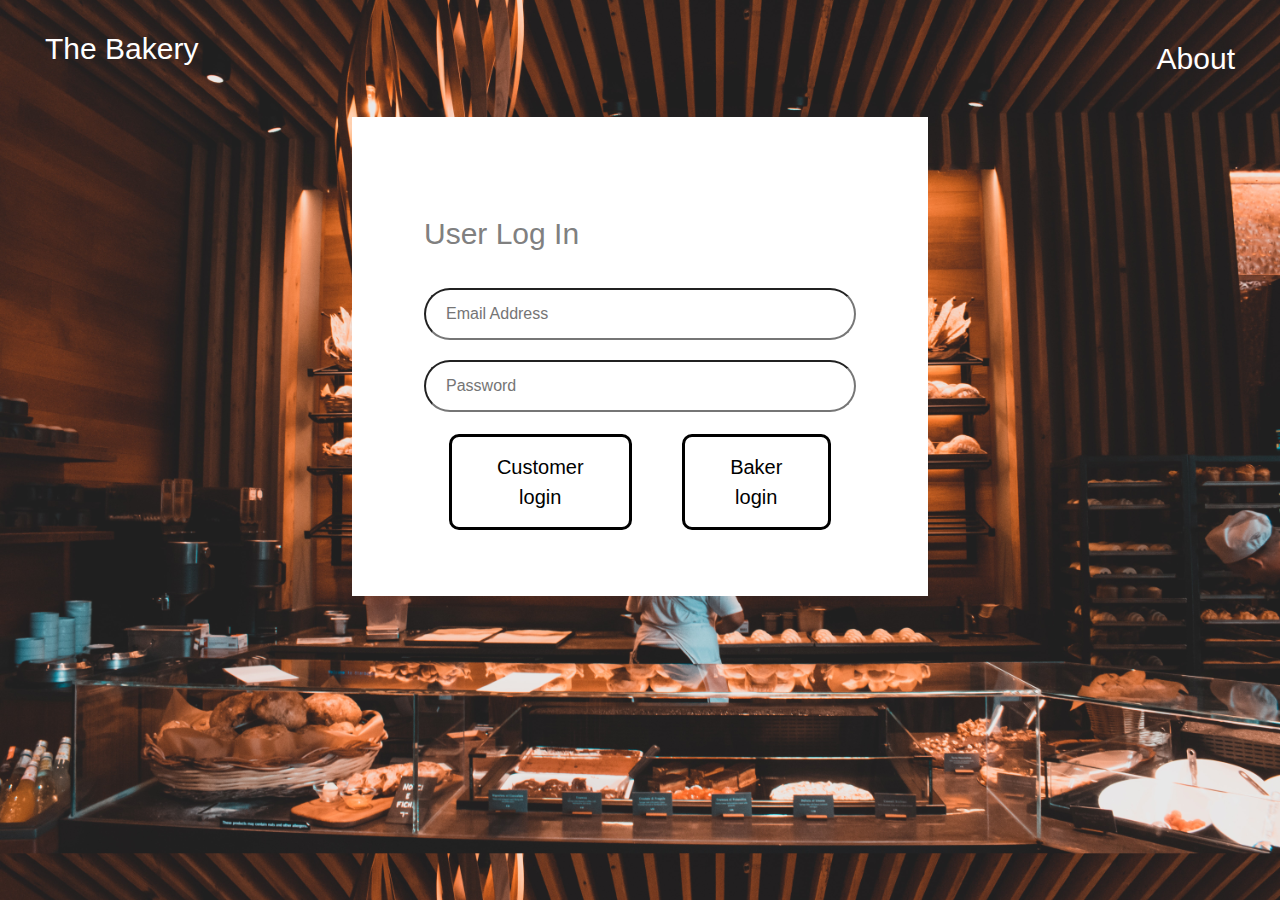
<file: index.html>
<!DOCTYPE HTML>
<html>

<head>
    <title>TheBakery</title>
    <meta charset="utf-8" />
    <meta name="viewport" content="width=device-width, initial-scale=1, user-scalable=no" />
    <link rel="stylesheet" href="assets/main.css" />
    <script src="https://ajax.googleapis.com/ajax/libs/jquery/3.5.1/jquery.min.js"></script>
    <script src="components/header.js" type="text/javascript" defer></script>
    <style>
        body {
            background-image: url("assets/images/bakeryBG.jpg");
            background-size: 100%;
        }

        body {
            font-family: "Segoe UI", Tahoma, Geneva, Verdana, sans-serif;
            font-size: 1rem;
            font-weight: normal;
            line-height: 1.5;
        }

        a,
        button {
            font-family: inherit;
            font-size: inherit;
            line-height: inherit;
            cursor: pointer;
            border: none;
            outline: none;
            background: none;
            text-decoration: none;
        }

        .container {
            display: flex;
            justify-content: center;
            align-items: center;
            max-width: 40%;
            min-height: 40%;
            width: 100%;
            padding: 0 2rem;
            margin: 0 auto;
            background: white;
        }

        .ion-logo-apple {
            font-size: 1.65rem;
            line-height: inherit;
            margin-right: 0.5rem;
            color: var(--color-black);
        }

        .ion-logo-google {
            font-size: 1.65rem;
            line-height: inherit;
            margin-right: 0.5rem;
            color: var(--color-red);
        }

        .ion-logo-facebook {
            font-size: 1.65rem;
            line-height: inherit;
            margin-right: 0.5rem;
            color: var(--color-blue);
        }

        .main .wrapper {
            max-width: 28rem;
            width: 100%;
            margin: 2rem auto;
            padding: 2rem 2.5rem;
            outline: none;
            border-radius: 0.25rem;
            color: var(--color-black);
            background: var(--color-white);
            box-shadow: var(--shadow-large);
        }

        .main .wrapper .form {
            width: 100%;
            height: auto;
            margin-top: 2rem;
        }

        .main .wrapper .form .input-control {
            display: flex;
            align-items: center;
            justify-content: space-between;
            margin-bottom: 1.25rem;
        }

        .main .wrapper .form .input-field {
            font-family: inherit;
            font-size: 1rem;
            font-weight: 400;
            line-height: inherit;
            width: 100%;
            height: auto;
            padding: 0.75rem 1.25rem;
            border-radius: 2rem;
            text-transform: unset;
            text-rendering: optimizeLegibility;
        }

        .main .wrapper .form .input-submit {
            font-family: inherit;
            font-size: 1rem;
            font-weight: 500;
            line-height: inherit;
            cursor: pointer;
            min-width: 40%;
            height: auto;
            padding: 0.65rem 1.25rem;
            border: none;
            outline: none;
            border-radius: 2rem;
            color: var(--color-white);
            background: var(--color-blue);
            box-shadow: var(--shadow-medium);
            text-transform: capitalize;
            text-rendering: optimizeLegibility;
        }

        .main .wrapper .striped {
            display: flex;
            flex-direction: row;
            justify-content: center;
            align-items: center;
            margin: 1rem 0;
        }

        .main .wrapper .striped-line {
            flex: auto;
            flex-basis: auto;
            border: none;
            outline: none;
            height: 2px;
            background: var(--color-grayish);
        }

        .main .wrapper .striped-text {
            font-family: inherit;
            font-size: 1rem;
            font-weight: 500;
            line-height: inherit;
            color: var(--color-black);
            margin: 0 1rem;
        }

        .main .wrapper .method-control {
            margin-bottom: 1rem;
        }

        .main .wrapper .method-action {
            font-family: inherit;
            font-size: 0.95rem;
            font-weight: 500;
            line-height: inherit;
            display: flex;
            justify-content: center;
            align-items: center;
            width: 100%;
            height: auto;
            padding: 0.35rem 1.25rem;
            outline: none;
            border: 2px solid var(--color-grayish);
            border-radius: 2rem;
            color: var(--color-black);
            background: var(--color-white);
            text-transform: capitalize;
            text-rendering: optimizeLegibility;
            transition: all 0.35s ease;
        }

        .main .wrapper .method-action:hover {
            background: var(--color-light);
        }
    </style>
</head>

<body>
    <header-component></header-component>
    <main class="main">
        <div class="container">
            <section class="wrapper">
                <div class="heading">
                    <h1 class="text text-large">User Log In</h1>
                    </p>
                </div>
                <form name="signin" class="form">
                    <div class="input-control">
                        <label for="email" class="input-label" hidden>Email Address</label>
                        <input type="email" name="email" id="email" class="input-field" placeholder="Email Address">
                    </div>
                    <div class="input-control">
                        <label for="password" class="input-label" hidden>Password</label>
                        <input type="password" name="password" id="password" class="input-field" placeholder="Password">
                    </div>
                </form>
                <div class="btnContainer">
                    <a href="customer.html"><button class="loginbtn">Customer login</button></a>
                    <a href="baker.html"><button class="loginbtn">Baker login</button></a>
                </div>
        </div>
        </section>
        
    </main>
</body>

</html>
</file>
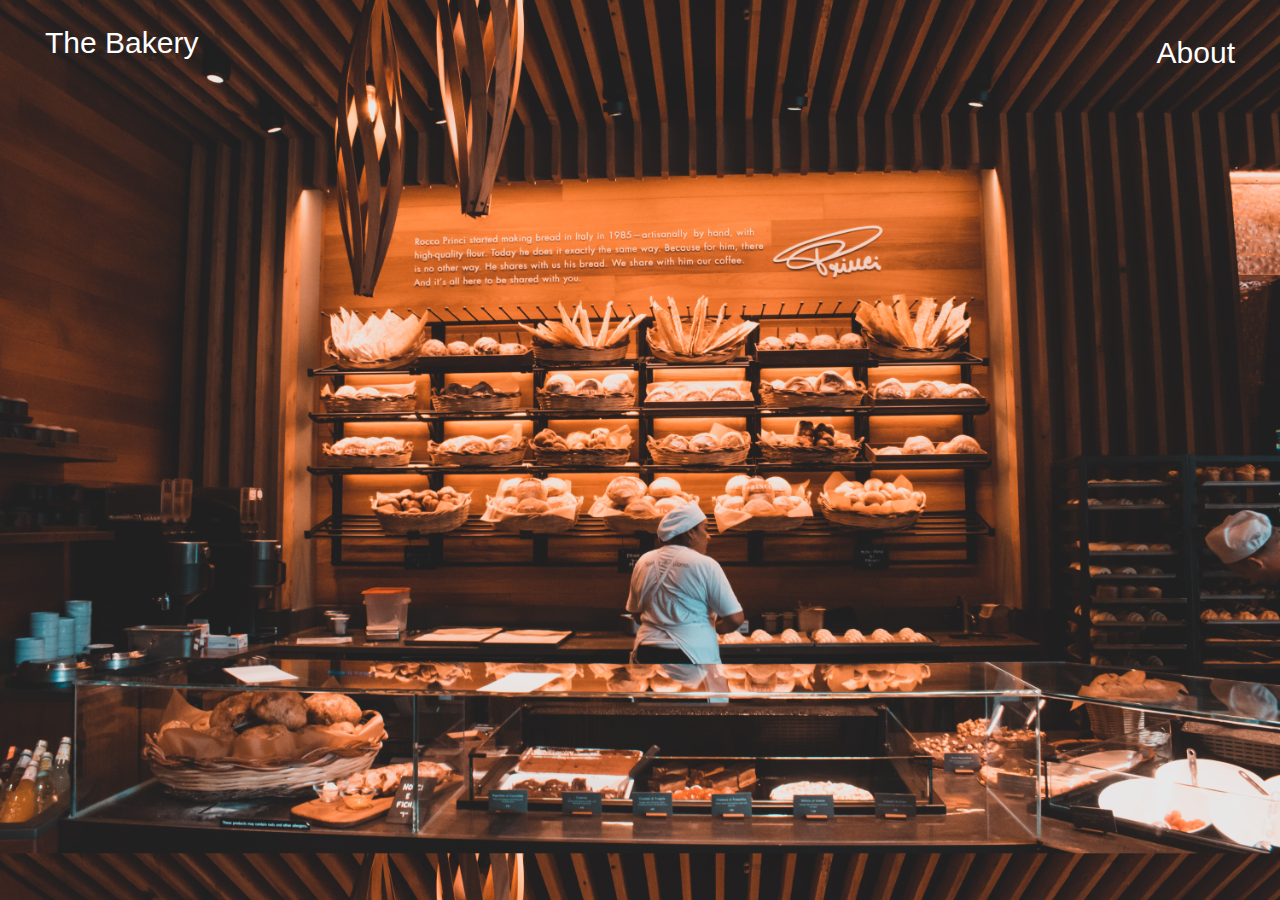
<file: about.html>
<!DOCTYPE HTML>
<html>

<head>
    <title>TheBakery</title>
    <meta charset="utf-8" />
    <meta name="viewport" content="width=device-width, initial-scale=1, user-scalable=no" />
    <link rel="stylesheet" href="assets/main.css" />
    <script src="https://ajax.googleapis.com/ajax/libs/jquery/3.5.1/jquery.min.js"></script>
    <script src="components/header.js" type="text/javascript" defer></script>
    <style>
        body {
                    background-image: url("assets/images/bakeryBG.jpg");
                    background-size: 100% ;
        }
    </style>
</head>

<body>
    <header-component></header-component>
</body>

</html>
</file>
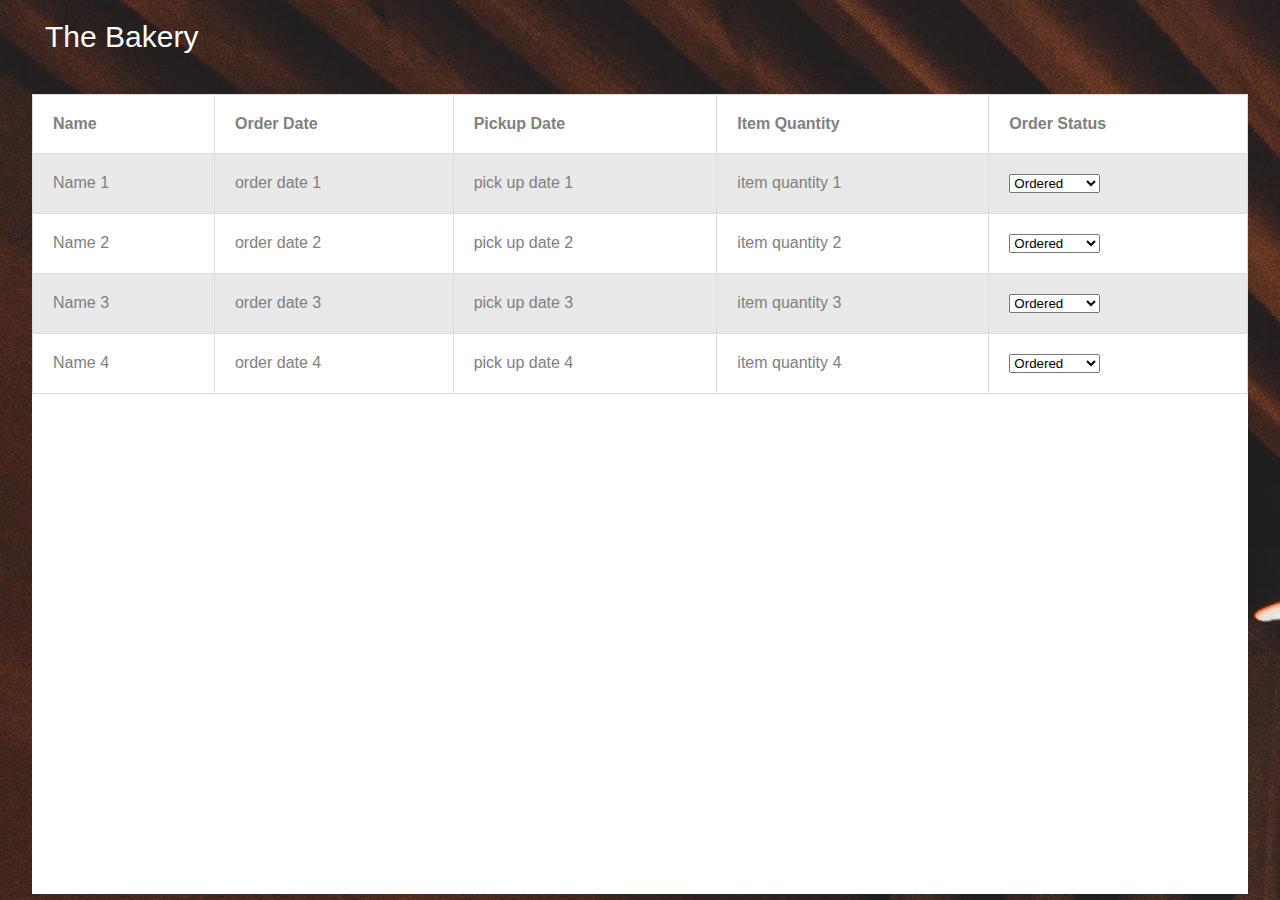
<file: baker.html>
<!DOCTYPE HTML>
<html>

<head>
    <title>TheBakery</title>
    <meta charset="utf-8" />
    <meta name="viewport" content="width=device-width, initial-scale=1, user-scalable=no" />
    <link rel="stylesheet" href="assets/main.css" />
    <script src="https://ajax.googleapis.com/ajax/libs/jquery/3.5.1/jquery.min.js"></script>
    <script src="components/header.js" type="text/javascript" defer></script>
    <style>
        body {
            background-image: url("assets/images/bakeryBG.jpg");
        }

        li {
            padding: 50px;
        }

        .infobtn {
            padding: 0;
        }

        h1 {
            padding: 0;
        }

        .headers {
            display: flex;
            width: 100%;
            justify-content: space-around;
        }

        table {
            border-collapse: collapse;
            width: 100%;
        }

        td,
        th {
            border: 1px solid #dddddd;
            text-align: left;
            padding: 20px;
        }

        th {
            font-weight: bold;
        }

        tr:nth-child(even) {
            background-color: #e9e9e9;
        }
    </style>
</head>

<body>
    <header>
        <div class="header-container">
            <div class="home"><a href="index.html">The Bakery</a></div>
        </div>
    </header>
    <div class="Container">
        <div class="headers">
            <table>
                <tr>
                    <th>Name</th>
                    <th>Order Date</th>
                    <th>Pickup Date</th>
                    <th>Item Quantity </th>
                    <th>Order Status</th>
                </tr>
                <tr>
                    <td>Name 1</td>
                    <td>order date 1</td>
                    <td>pick up date 1</td>
                    <td>item quantity 1</td>
                    <td><select name="orderstatus" id="orderstatus">
                        <option value="ordered" selected>Ordered</option>
                        <option value="in progress">In Progress</option>
                        <option value="completed" >Completed</option>
                        <option value="pickedup" >Picked Up</option>
                    </select></td>
                </tr>
                <tr>
                    <td>Name 2</td>
                    <td>order date 2</td>
                    <td>pick up date 2</td>
                    <td>item quantity 2</td>
                    <td><select name="orderstatus" id="orderstatus">
                        <option value="ordered"selected>Ordered</option>
                        <option value="in progress">In Progress</option>
                        <option value="completed" >Completed</option>
                        <option value="pickedup" >Picked Up</option>
                    </select></td>
                </tr>
                <tr>
                    <td>Name 3</td>
                    <td>order date 3</td>
                    <td>pick up date 3</td>
                    <td>item quantity 3</td>
                    <td><select name="orderstatus" id="orderstatus">
                        <option value="ordered" selected>Ordered</option>
                        <option value="in progress">In Progress</option>
                        <option value="completed" >Completed</option>
                        <option value="pickedup" >Picked Up</option>
                    </select></td>
                </tr>
                <tr>
                    <td>Name 4</td>
                    <td>order date 4</td>
                    <td>pick up date 4</td>
                    <td>item quantity 4</td>
                    <td> <select name="orderstatus" id="orderstatus">
                        <option value="ordered" selected >Ordered</option>
                        <option value="in progress" >In Progress</option>
                        <option value="completed" >Completed</option>
                        <option value="pickedup" >Picked Up</option>
                    </select></td>
                </tr>
            </table>
        </div>
</body>

</html>
</file>
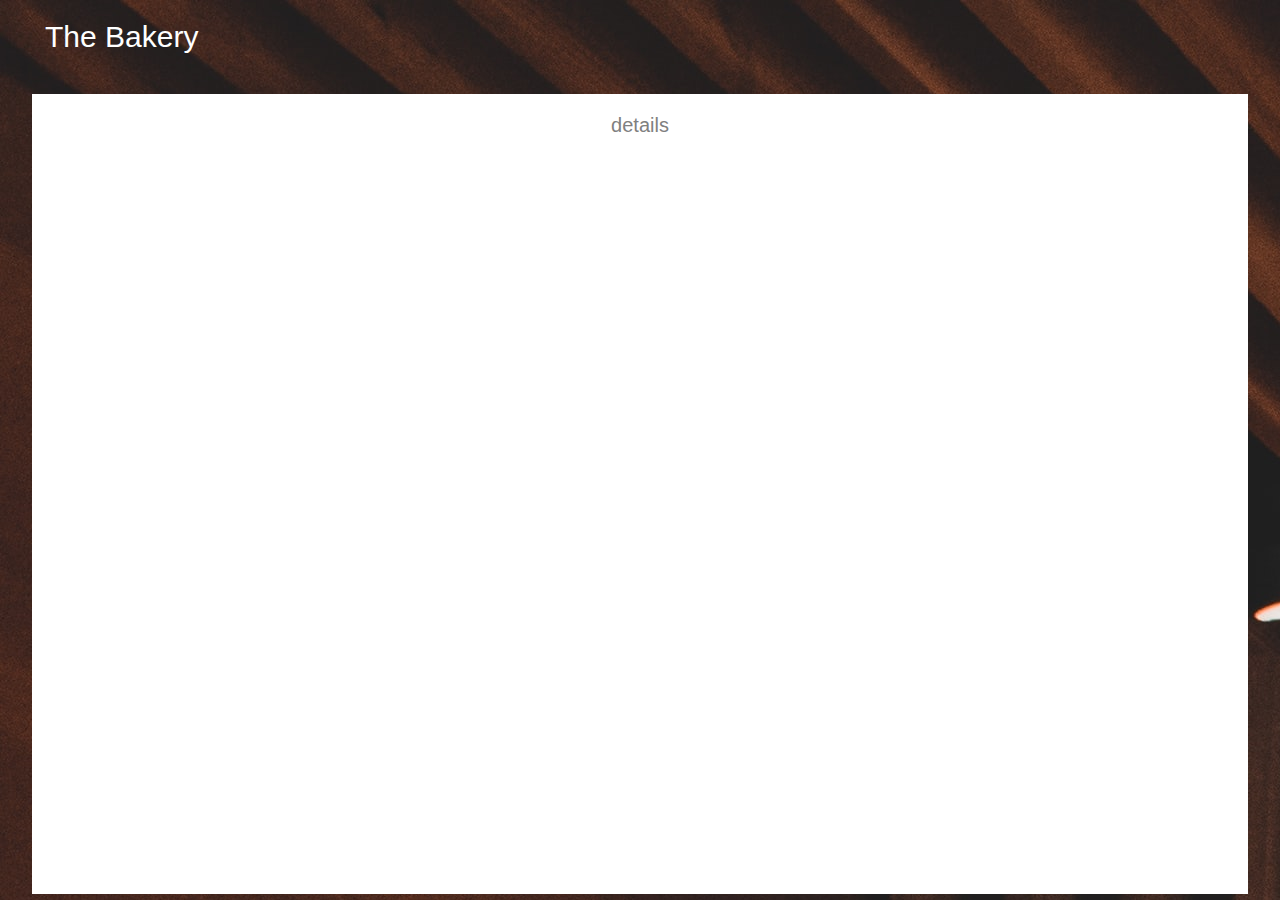
<file: bakerdetails.html>
<!DOCTYPE HTML>
<html>

<head>
    <title>TheBakery</title>
    <meta charset="utf-8" />
    <meta name="viewport" content="width=device-width, initial-scale=1, user-scalable=no" />
    <link rel="stylesheet" href="assets/main.css" />
    <script src="https://ajax.googleapis.com/ajax/libs/jquery/3.5.1/jquery.min.js"></script>
    <script src="components/header.js" type="text/javascript" defer></script>
    <style>
        body {
            background-image: url("assets/images/bakeryBG.jpg");
        }
        .headers{
            display: flex;
        }

    </style>
</head>

<body>
    <header>
        <div class="header-container">
            <div class="home"><a href="index.html">The Bakery</a></div>
        </div>
    </header>
    <div class="Container">
        <p>details</p>
    </div>
</body>

</html>
</file>
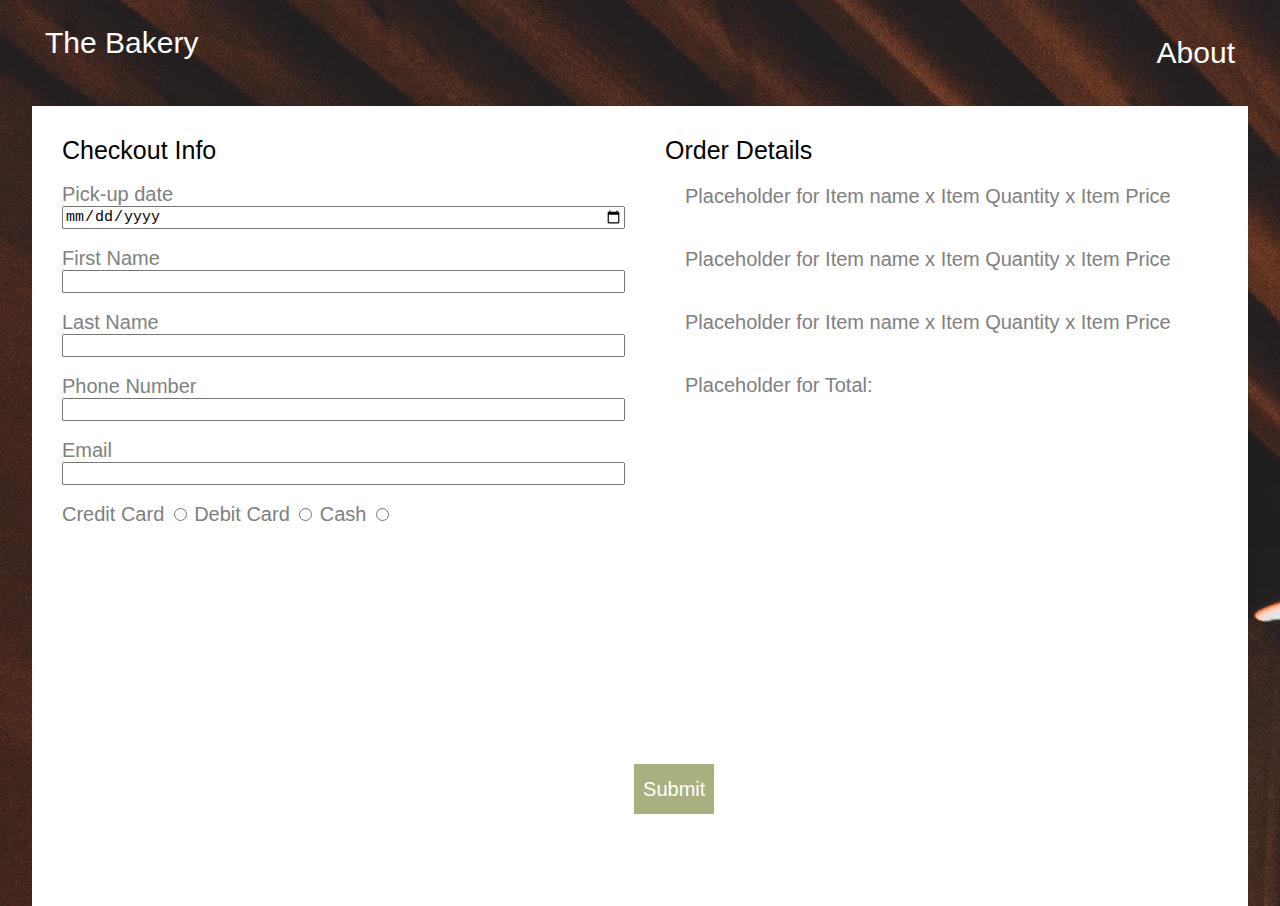
<file: checkout.html>
<!DOCTYPE HTML>
<html>

<head>
    <title>TheBakery</title>
    <meta charset="utf-8" />
    <meta name="viewport" content="width=device-width, initial-scale=1, user-scalable=no" />
    <link rel="stylesheet" href="assets/main.css" />
    <script src="https://ajax.googleapis.com/ajax/libs/jquery/3.5.1/jquery.min.js"></script>
    <script src="components/header.js" type="text/javascript" defer></script>
    <style>
        body {
            background-image: url("assets/images/bakeryBG.jpg");
        }

        .checkoutContainer {
            height: 800px;
            width: 95%;
            background-color: white;
            margin: auto;
        }

        h1 {
            font-size: 25px;
            padding-top: 10px;
            color: black;
        }

        .twodiv {
            display: flex;
            flex-direction: row;
            justify-content: center;
        }

        .checkoutdiv {
            display: flex;
            justify-content: flex-start;
            width: 100%;
            padding: 20px;
            flex-direction: column;
            margin-left: 10px;
        }

        .orderdiv {
            display: flex;
            justify-content: flex-start;
            width: 100%;
            padding: 20px;
            flex-direction: column;
        }

        label {
            font-size: 20px;
        }

        input {
            font-size: 15px;
        }

        .submitbtn {
            font-size: 20px;
            margin-left: 30px;
            background-color: #A9AF7E;
            color: white;
            width: 80px;
            height: 50px;
            border: none;
            position: relative;
            left: 45%;
            top: 200px;
        }
    </style>
</head>

<body>
    <header-component></header-component>
    <div class="checkoutContainer">
        <div class="twodiv">
            <div class="checkoutdiv">
                <h1>Checkout Info</h1>
                <br>
                <label>Pick-up date</label>
                <input type="date" id="pickup" name="pickup">
                <br>
                <label>First Name</label>
                <input type="text" id="fname" name="fname">
                <br>
                <label>Last Name</label>
                <input type="text" id="lname" name="lname">
                <br>
                <label>Phone Number</label>
                <input type="tel" id="fname" name="fname">
                <br>
                <label>Email</label>
                <input type="email" id="fname" name="fname">
                <br>
                <div class="paymentOptions">
                    <label>Credit Card</label>
                    <input type="radio" id="fname" name="fname">
                    <label>Debit Card</label>
                    <input type="radio" id="fname" name="fname">
                    <label>Cash</label>
                    <input type="radio" id="fname" name="fname">
                </div>
                <br>



            </div>
            <div class="orderdiv">
                <h1>Order Details</h1>
                <p>Placeholder for Item name x Item Quantity x Item Price</p>
                <p>Placeholder for Item name x Item Quantity x Item Price</p>
                <p>Placeholder for Item name x Item Quantity x Item Price</p>
                <p>Placeholder for Total:</p>
            </div>
        </div>
        <a href="confirmation.html"><button class="submitbtn">Submit</button></a>
    </div>
</body>

</html>
</file>
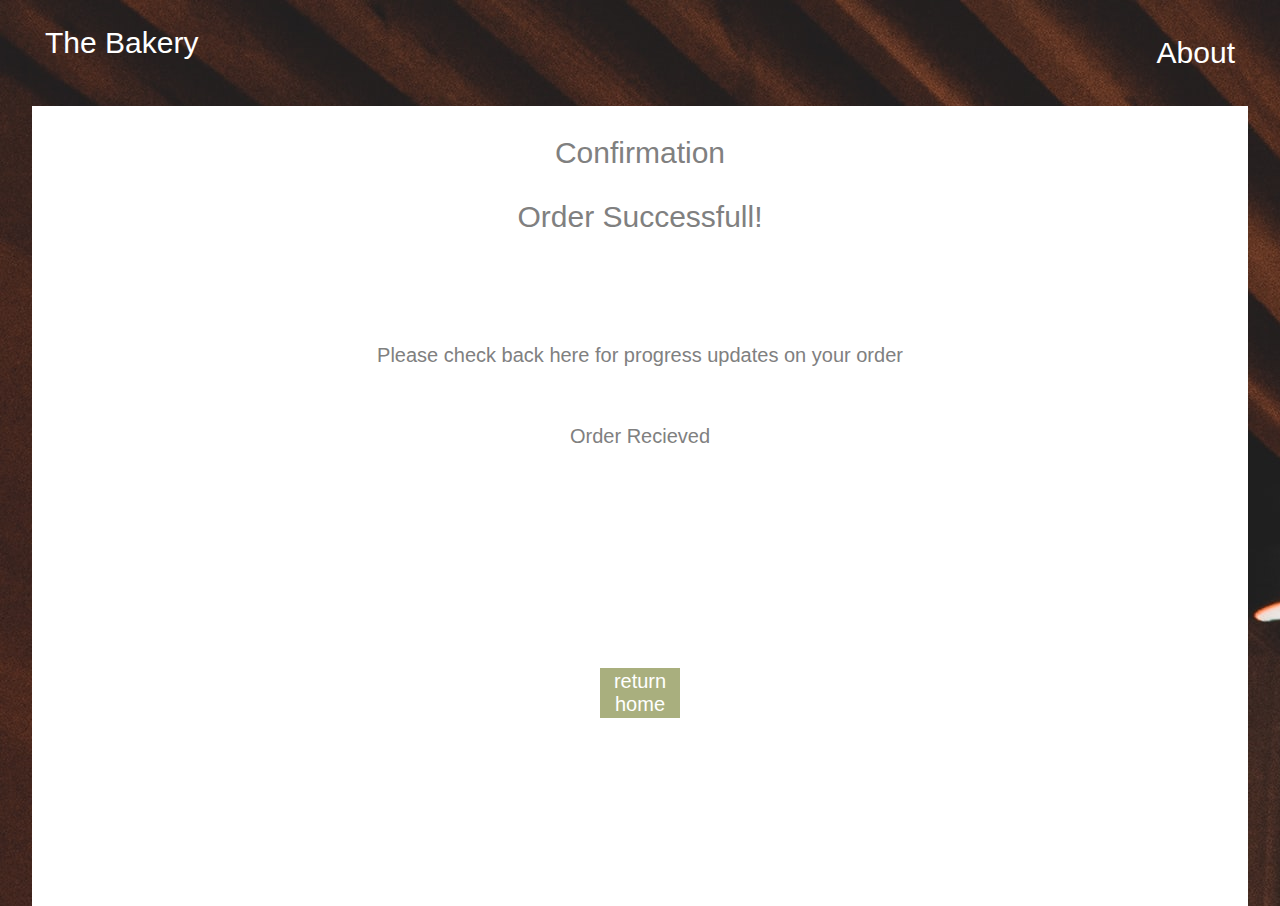
<file: confirmation.html>
<!DOCTYPE HTML>
<html>

<head>
    <title>TheBakery</title>
    <meta charset="utf-8" />
    <meta name="viewport" content="width=device-width, initial-scale=1, user-scalable=no" />
    <link rel="stylesheet" href="assets/main.css" />
    <script src="https://ajax.googleapis.com/ajax/libs/jquery/3.5.1/jquery.min.js"></script>
    <script src="components/header.js" type="text/javascript" defer></script>
    <style>
        body {
            background-image: url("assets/images/bakeryBG.jpg");
        }

        .Container {
            height: 800px;
            width: 95%;
            background-color: white;
            margin: auto;
            display: flex;
            flex-direction: column;
            align-items: center;
        }

        h1 {
            font-size: 30px;
            padding-top: 30px;
        }

        p {
            font-size: 20px;
            margin: 20px;
        }

        .submitbtn {
            font-size: 20px;
            background-color: #A9AF7E;
            color: white;
            width: 80px;
            height: 50px;
            border: none;
            position: relative;
            top: 200px;
        }
    </style>
</head>

<body>
    <header-component></header-component>
    <div class="Container">
        <h1>Confirmation</h1>
        <h1>Order Successfull!</h1>
        <br>
        <br>
        <br>
        <br>
        <br>
        <p>Please check back here for progress updates on your order</p>
        <br>
        <p>Order Recieved</p>
        <a href="customer.html"><button class="submitbtn">return home</button></a>

    </div>
</body>

</html>
</file>
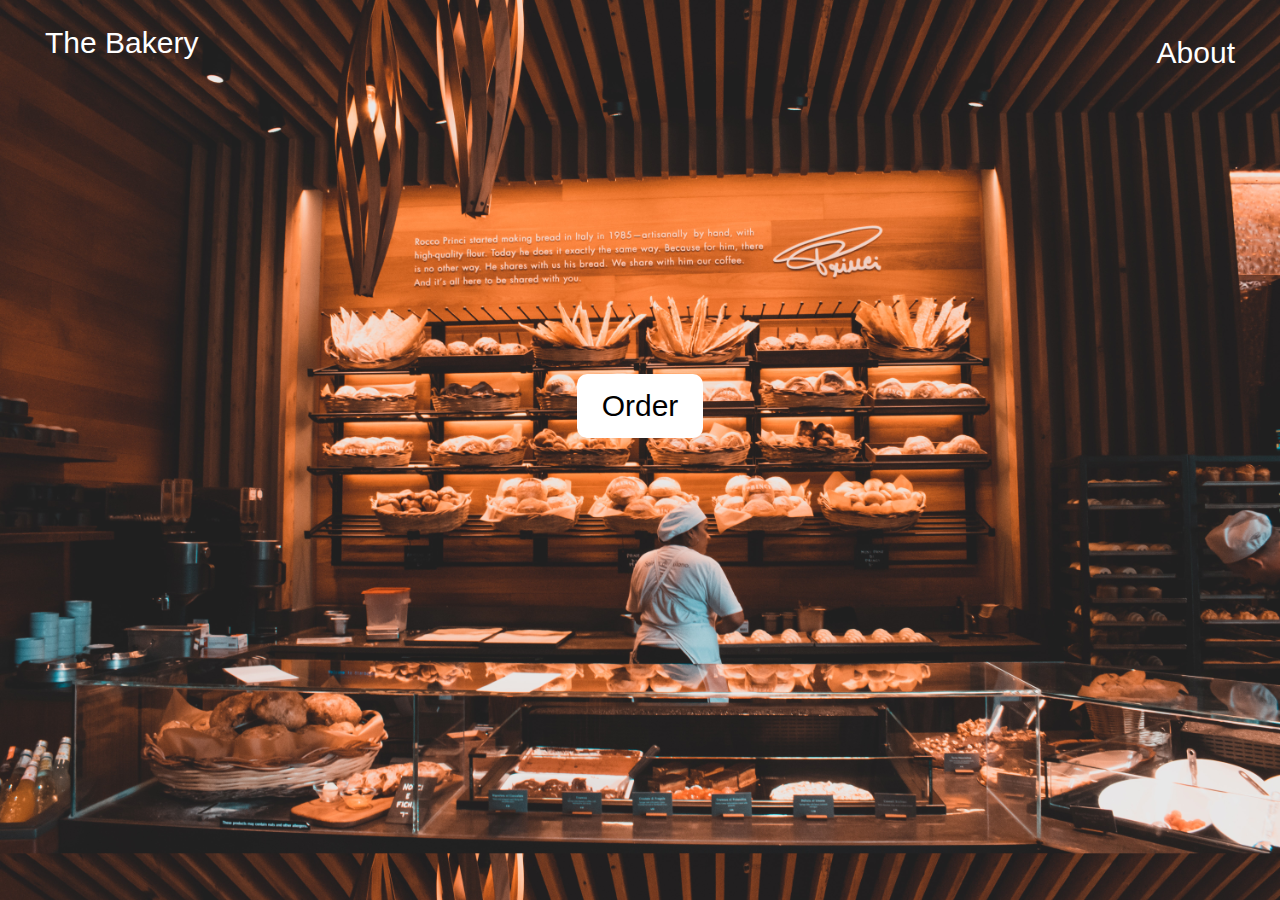
<file: customer.html>
<!DOCTYPE HTML>
<html>

<head>
    <title>TheBakery</title>
    <meta charset="utf-8" />
    <meta name="viewport" content="width=device-width, initial-scale=1, user-scalable=no" />
    <link rel="stylesheet" href="assets/main.css" />
    <script src="https://ajax.googleapis.com/ajax/libs/jquery/3.5.1/jquery.min.js"></script>
    <script src="components/header.js" type="text/javascript" defer></script>
    <style>
        body {
            background-image: url("assets/images/bakeryBG.jpg");
            background-size: 100% ;
        }
    </style>
</head>
<body>
    <header-component></header-component>
    <div class="btnContainer">
        <a href="order.html"><button class="btn">Order</button></a>
    </div>
</body>
</html>
</file>
<file: assets/main.css>
html,
body,
div,
span,
applet,
object,
iframe,
h1,
h2,
h3,
h4,
h5,
h6,
p,
blockquote,
pre,
a,
abbr,
acronym,
address,
big,
cite,
code,
del,
dfn,
img,
ins,
kbd,
q,
s,
samp,
small,
strike,
sub,
sup,
tt,
var,
b,
u,
i,
center,
dl,
dt,
dd,
ol,
fieldset,
form,
label,
legend,
table,
caption,
tbody,
tfoot,
thead,
tr,
th,
td,
article,
aside,
canvas,
details,
embed,
figure,
figcaption,
footer,
header,
hgroup,
menu,
nav,
output,
ruby,
section,
summary,
time,
mark,
audio,
video {
    margin: 0;
    padding: 0;
    border: 0;
    font-size: 100%;
    font: inherit;
    vertical-align: baseline;
    color: grey ;
    font-family: 'Gill Sans', 'Gill Sans MT', Calibri, 'Trebuchet MS', sans-serif;
}

ul{
    display: flex;
    padding-left: 0px;
    list-style:none;
}
li{
    padding:20px;
}

.btnContainer{
    display: flex;
    justify-content: center;
    align-items: center;
    height: 100px;
}
.btn{
    background-color: white;
    color: black;
    font-size: 30px;
    border-radius: 10px;
    padding: 15px 25px 15px 25px;
    border: none;
    text-decoration: none;
    margin-top: 500px;
}
.loginbtn{
    background-color: white;
    color: black;
    font-size: 20px;
    border-radius: 10px;
    padding: 15px 25px 15px 25px;
    border: 3px solid black;
    text-decoration: none;
}

.Container {
    height: 800px;
    width: 95%;
    background-color: white;
    margin: auto;
    display: flex;
    flex-direction: column;
    align-items: center;
}

h1 {
    font-size: 30px;
    padding-top: 30px;
}

p {
    font-size: 20px;
    margin: 20px;
}

.header-container {
    display: flex;
    justify-content: space-between;
    align-items: center;
}

nav {
    height: 40px;
    display: flex;
    align-items: center;
    justify-content: center;
    background-color: #0a0a23;
}

.home {
    text-decoration: none;
    padding:20px;
    margin-bottom:20px;
}

a {
    font-size: 30px;
    margin: 0 25px;
    color: white;
    text-decoration: none;
}
</file>
